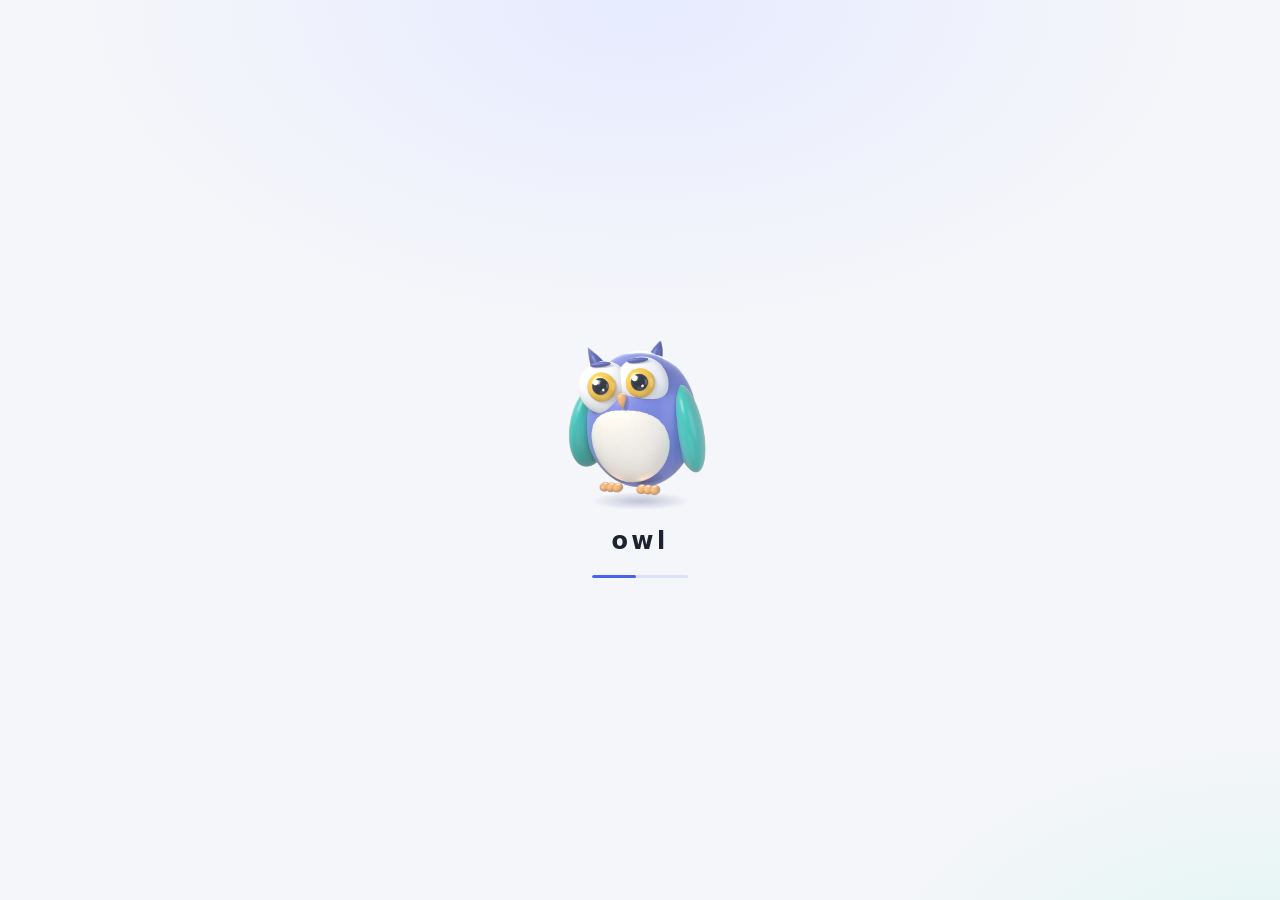
<file: index.html>
<!doctype html>
<html lang="ja">
<head>
<meta charset="utf-8">
<meta name="viewport" content="width=device-width, initial-scale=1">
<meta name="robots" content="noindex,nofollow">
<meta http-equiv="Content-Security-Policy" content="default-src 'self'; script-src 'self'; style-src 'unsafe-inline'; img-src 'self'">
<title>owl</title>
<link rel="icon" href="img/favicon-64.png" type="image/png">
<link rel="apple-touch-icon" href="img/apple-touch-icon.png">
<link rel="manifest" href="manifest.webmanifest">
<script src="go.js"></script>
</head>
<body style="margin:0;font-family:system-ui,sans-serif;background:#f5f6fa;color:#1d2230;display:grid;place-items:center;min-height:100vh">
<p><img src="img/icon-192.png" alt="" width="96" height="96" style="display:block;margin:0 auto 12px">
<a href="pc.html">PC 版</a> ・ <a href="m.html">スマホ版</a></p>
</body>
</html>
</file>
<file: core.css>
/* owl — 共通スタイル（PC / スマホ共通のトークンと部品） */
:root {
  --bg: #f5f6fa;
  --bg-2: #eceef5;
  --surface: #ffffff;
  --surface-2: #fafbfd;
  --line: #e4e7ef;
  --line-2: #d5d9e4;
  --ink: #1d2230;
  --ink-2: #4a5164;
  --muted: #8a91a3;
  --accent: #4b63e6;
  --accent-ink: #ffffff;
  --accent-soft: #eaeefe;
  --accent-line: #c9d2fb;
  --ok: #12a37f;
  --ok-soft: #e3f6ef;
  --warn: #d98a07;
  --warn-soft: #fdf3dd;
  --danger: #dc4a4a;
  --danger-soft: #fdeaea;
  --mention: #fff6d6;
  --radius: 14px;
  --radius-s: 9px;
  --shadow-1: 0 1px 2px rgba(25, 32, 56, .05), 0 1px 1px rgba(25, 32, 56, .03);
  --shadow-2: 0 8px 28px rgba(25, 32, 56, .10), 0 2px 6px rgba(25, 32, 56, .05);
  --shadow-3: 0 24px 64px rgba(25, 32, 56, .18), 0 4px 14px rgba(25, 32, 56, .08);
  --font: "Hiragino Sans", "Hiragino Kaku Gothic ProN", "BIZ UDPGothic", "Yu Gothic UI", "Meiryo", system-ui, sans-serif;
  --mono: "Cascadia Code", "Consolas", "SFMono-Regular", monospace;
  --ease: cubic-bezier(.2, .8, .2, 1);
  color-scheme: light;
}

* { box-sizing: border-box; }
html, body { margin: 0; height: 100%; }
body {
  font-family: var(--font); color: var(--ink); background: var(--bg);
  font-size: 15px; line-height: 1.6; -webkit-font-smoothing: antialiased;
  font-feature-settings: "palt" 1; letter-spacing: .01em;
}
button, input, textarea, select { font: inherit; color: inherit; }
button { cursor: pointer; border: 0; background: none; padding: 0; }
a { color: var(--accent); text-decoration: none; }
a:hover { text-decoration: underline; }
[hidden] { display: none !important; }
input[type=checkbox], input[type=radio] { width: 18px; height: 18px; accent-color: var(--accent); flex: none; }
:focus-visible { outline: 2px solid var(--accent); outline-offset: 2px; border-radius: 6px; }
::selection { background: var(--accent-soft); }
.sr { position: absolute; width: 1px; height: 1px; overflow: hidden; clip: rect(0 0 0 0); }

/* ---------- 基本部品 ---------- */
.btn {
  display: inline-flex; align-items: center; justify-content: center; gap: 6px;
  height: 36px; padding: 0 14px; border-radius: 10px; font-weight: 600; font-size: 14px;
  background: var(--surface); border: 1px solid var(--line-2); color: var(--ink);
  transition: background .15s, border-color .15s, transform .1s;
  white-space: nowrap;
}
.btn:hover { background: var(--surface-2); border-color: var(--muted); }
.btn:active { transform: translateY(1px); }
.btn.primary { background: var(--accent); border-color: var(--accent); color: var(--accent-ink); }
.btn.primary:hover { filter: brightness(1.06); }
.btn.ghost { border-color: transparent; background: transparent; }
.btn.ghost:hover { background: var(--bg-2); }
.btn.danger { color: var(--danger); }
.btn.sm { height: 30px; padding: 0 10px; font-size: 13px; border-radius: 8px; }
.btn.icon { width: 36px; padding: 0; }
.btn.claude { background: #fbf3ee; border-color: #f1d8c8; color: #b4532a; }
.btn.claude:hover { background: #f8e8dd; }
.btn svg, .ico { width: 18px; height: 18px; flex: none; }

.field { display: grid; gap: 6px; margin-bottom: 14px; }
.field > span { font-size: 12.5px; color: var(--ink-2); font-weight: 600; }
.input, textarea.input, select.input {
  width: 100%; min-height: 40px; padding: 8px 12px; border-radius: 10px;
  border: 1px solid var(--line-2); background: var(--surface); outline: none;
  transition: border-color .15s, box-shadow .15s;
}
textarea.input { resize: vertical; min-height: 90px; line-height: 1.6; }
.input:focus { border-color: var(--accent); box-shadow: 0 0 0 3px var(--accent-soft); }
.row { display: flex; gap: 10px; align-items: center; }
.row.wrap { flex-wrap: wrap; }
.grow { flex: 1; min-width: 0; }
.muted { color: var(--muted); }
.small { font-size: 12.5px; }
.ellipsis { white-space: nowrap; overflow: hidden; text-overflow: ellipsis; }

.chip {
  display: inline-flex; align-items: center; gap: 4px; height: 26px; padding: 0 10px;
  border-radius: 99px; font-size: 12.5px; font-weight: 600; background: var(--bg-2); color: var(--ink-2);
  border: 1px solid transparent; white-space: nowrap;
}
button.chip:hover { border-color: var(--line-2); }
.chip.on { background: var(--accent-soft); color: var(--accent); border-color: var(--accent-line); }
.badge {
  min-width: 20px; height: 20px; padding: 0 6px; border-radius: 99px; font-size: 11.5px; font-weight: 700;
  display: inline-grid; place-items: center; background: var(--accent); color: #fff; line-height: 1;
}
.badge.soft { background: var(--bg-2); color: var(--ink-2); }
.badge.alert { background: var(--danger); }
.dot { width: 8px; height: 8px; border-radius: 50%; background: var(--accent); display: inline-block; flex: none; }

.avatar {
  --s: 36px; width: var(--s); height: var(--s); border-radius: 32%; flex: none; position: relative;
  display: grid; place-items: center; color: #fff; font-weight: 700; font-size: calc(var(--s) * .42);
  background: linear-gradient(145deg, color-mix(in srgb, var(--c) 78%, #fff), var(--c));
  box-shadow: inset 0 -2px 0 rgba(0,0,0,.08), inset 0 1px 0 rgba(255,255,255,.35);
  user-select: none;
}
.avatar.has-img { background: var(--bg-2); }
.avatar img { width: 100%; height: 100%; object-fit: cover; border-radius: inherit; display: block; }
.avatar-edit { display: flex; gap: 16px; align-items: center; padding: 4px 0 16px; border-bottom: 1px solid var(--line); margin-bottom: 16px; }
.avatar-preview .avatar { border-radius: 30%; box-shadow: var(--shadow-1); }
.avatar.online::after {
  content: ""; position: absolute; right: -2px; bottom: -2px; width: 30%; height: 30%; min-width: 9px; min-height: 9px;
  border-radius: 50%; background: var(--ok); border: 2px solid var(--surface);
}
.avatars { display: inline-flex; }
.avatars .avatar { margin-left: -6px; border: 2px solid var(--surface); }
.avatars .avatar:first-child { margin-left: 0; }

.card {
  background: var(--surface); border: 1px solid var(--line); border-radius: var(--radius);
  box-shadow: var(--shadow-1);
}
.section-title {
  font-size: 12px; font-weight: 700; color: var(--muted); letter-spacing: .08em; margin: 0 0 10px;
  display: flex; align-items: center; gap: 8px;
}
.empty {
  padding: 40px 20px; text-align: center; color: var(--muted); font-size: 14px;
}
.empty b { display: block; color: var(--ink-2); font-size: 15px; margin-bottom: 4px; }

/* ---------- メッセージ ---------- */
.msgs { display: flex; flex-direction: column; padding: 12px 0 8px; }
.day-sep {
  display: flex; align-items: center; gap: 12px; margin: 18px 20px 6px; font-size: 12px; font-weight: 700; color: var(--muted);
}
.day-sep::before, .day-sep::after { content: ""; flex: 1; height: 1px; background: var(--line); }
.new-sep { display: flex; align-items: center; gap: 10px; margin: 8px 20px; color: var(--danger); font-size: 12px; font-weight: 700; }
.new-sep::after { content: ""; flex: 1; height: 1px; background: var(--danger); opacity: .4; }
.msg {
  display: grid; grid-template-columns: 40px 1fr; gap: 0 12px; padding: 6px 20px; position: relative;
  transition: background .2s;
}
.msg:hover { background: var(--surface-2); }
.msg.cont { padding-top: 1px; }
.msg.cont .msg-head, .msg.cont > .avatar { display: none; }
.msg.cont .msg-gutter { display: block; }
.msg.mention { background: var(--mention); }
.msg.flash { animation: flash 1.6s var(--ease); }
@keyframes flash { 0%, 30% { background: var(--accent-soft); } }
.msg-gutter { display: none; font-size: 10.5px; color: transparent; text-align: right; padding-top: 3px; }
.msg:hover .msg-gutter { color: var(--muted); }
.msg-head { display: flex; align-items: baseline; gap: 8px; }
.msg-name { font-weight: 700; font-size: 14.5px; cursor: pointer; }
.msg-name:hover { text-decoration: underline; }
.msg-time { font-size: 11.5px; color: var(--muted); }
.msg-body { word-break: break-word; overflow-wrap: anywhere; color: var(--ink); }
.msg-body.deleted { color: var(--muted); font-style: italic; font-size: 13.5px; }
.msg-body code { font-family: var(--mono); font-size: .88em; background: var(--bg-2); padding: 1px 5px; border-radius: 5px; }
.msg-body pre { font-family: var(--mono); font-size: 13px; background: #f3f4f8; border: 1px solid var(--line); padding: 10px 12px; border-radius: 10px; overflow-x: auto; margin: 6px 0; white-space: pre; }
.msg-body .mention-tag { background: var(--accent-soft); color: var(--accent); padding: 0 4px; border-radius: 5px; font-weight: 600; }
.msg-body .mention-tag.me { background: #ffe9a8; color: #8a5a00; }
.msg-body .mention-tag.all { background: #fde7e3; color: #b0432e; }
.msg-reply {
  font-size: 12.5px; color: var(--ink-2); border-left: 3px solid var(--line-2); padding: 1px 0 1px 8px; margin: 2px 0 4px;
  cursor: pointer; display: -webkit-box; -webkit-line-clamp: 1; -webkit-box-orient: vertical; overflow: hidden;
}
.msg-foot { display: flex; align-items: center; gap: 6px; flex-wrap: wrap; margin-top: 4px; min-height: 0; }
.msg-foot:empty { display: none; }
.react {
  display: inline-flex; align-items: center; gap: 4px; height: 26px; padding: 0 8px; border-radius: 99px;
  background: var(--surface); border: 1px solid var(--line); font-size: 13px; transition: all .15s;
}
.react:hover { border-color: var(--line-2); }
.react.mine { background: var(--accent-soft); border-color: var(--accent-line); color: var(--accent); font-weight: 600; }
.react-add { opacity: 0; }
.msg:hover .react-add, .react-add:focus { opacity: 1; }
.read-mark { font-size: 11.5px; color: var(--muted); margin-left: auto; padding: 0 4px; border-radius: 6px; }
button.read-mark:hover { background: var(--bg-2); color: var(--ink-2); }
.read-mark.all { color: var(--ok); }
.msg-tools {
  position: absolute; right: 16px; top: -14px; display: none; gap: 2px; padding: 3px;
  background: var(--surface); border: 1px solid var(--line); border-radius: 10px; box-shadow: var(--shadow-2); z-index: 3;
}
.msg:hover .msg-tools { display: flex; }
.msg-tools button { width: 30px; height: 28px; border-radius: 7px; display: grid; place-items: center; font-size: 15px; color: var(--ink-2); }
.msg-tools button:hover { background: var(--bg-2); color: var(--ink); }
.msg-tools svg { width: 16px; height: 16px; }

.att-grid { display: flex; flex-wrap: wrap; gap: 8px; margin-top: 6px; }
.att-img {
  max-width: min(320px, 100%); max-height: 240px; border-radius: 10px; border: 1px solid var(--line); cursor: zoom-in;
  display: block; background: var(--bg-2); object-fit: cover;
}
.file-card {
  display: flex; align-items: center; gap: 10px; padding: 8px 12px 8px 8px; width: min(320px, 100%);
  background: var(--surface); border: 1px solid var(--line); border-radius: 12px; text-align: left; transition: border-color .15s, box-shadow .15s;
}
.file-card:hover { border-color: var(--accent-line); box-shadow: var(--shadow-1); }
.file-ico {
  width: 38px; height: 38px; border-radius: 9px; display: grid; place-items: center; flex: none;
  font-size: 10.5px; font-weight: 800; letter-spacing: .02em; color: #fff;
}
.fk-image { background: #14b8a6; } .fk-pdf { background: #e5484d; } .fk-video { background: #8b5cf6; } .fk-audio { background: #ec4899; }
.fk-doc { background: #3b6fe0; } .fk-sheet { background: #12a37f; } .fk-slide { background: #e8772e; } .fk-text { background: #64748b; }
.fk-archive { background: #a17a3a; } .fk-other { background: #94a3b8; }
.file-meta { min-width: 0; flex: 1; }
.file-name { font-weight: 600; font-size: 13.5px; white-space: nowrap; overflow: hidden; text-overflow: ellipsis; }
.file-sub { font-size: 11.5px; color: var(--muted); }

.mini-card {
  margin-top: 6px; padding: 10px 12px; border: 1px solid var(--line); border-left: 4px solid var(--accent); border-radius: 10px;
  background: var(--surface); max-width: 520px; cursor: pointer;
}
.mini-card:hover { box-shadow: var(--shadow-1); }
.mini-card .k { font-size: 11.5px; color: var(--muted); font-weight: 700; }
.mini-card .t { font-weight: 700; }
.mini-card .s { font-size: 13px; color: var(--ink-2); display: -webkit-box; -webkit-line-clamp: 2; -webkit-box-orient: vertical; overflow: hidden; }

/* ---------- 入力欄 ---------- */
.composer { padding: 0 20px 16px; }
.composer-box {
  border: 1px solid var(--line-2); border-radius: 14px; background: var(--surface); box-shadow: var(--shadow-1);
  transition: border-color .15s, box-shadow .15s;
}
.composer-box:focus-within { border-color: var(--accent); box-shadow: 0 0 0 3px var(--accent-soft); }
.composer-box.drag { border-color: var(--accent); border-style: dashed; background: var(--accent-soft); }
.composer textarea {
  width: 100%; border: 0; outline: 0; resize: none; padding: 12px 14px 4px; background: transparent;
  max-height: 40vh; min-height: 46px; line-height: 1.55; display: block;
}
.composer-bar { display: flex; align-items: center; gap: 4px; padding: 4px 6px 6px; }
.composer-bar .hint { font-size: 11.5px; color: var(--muted); margin-left: auto; margin-right: 6px; }
.send-btn { width: 36px; height: 34px; border-radius: 10px; background: var(--accent); color: #fff; display: grid; place-items: center; }
.send-btn:disabled { background: var(--line-2); cursor: default; }
.pending { display: flex; gap: 8px; flex-wrap: wrap; padding: 10px 12px 0; }
.pending:empty { display: none; }
.pend {
  display: flex; align-items: center; gap: 8px; padding: 6px 8px; border-radius: 10px; background: var(--bg); border: 1px solid var(--line);
  font-size: 12.5px; max-width: 240px; position: relative; overflow: hidden;
}
.pend img { width: 34px; height: 34px; object-fit: cover; border-radius: 6px; }
.pend .bar { position: absolute; left: 0; bottom: 0; height: 3px; background: var(--accent); transition: width .2s; }
.pend button { color: var(--muted); font-size: 16px; line-height: 1; padding: 0 2px; }
.reply-bar { display: flex; align-items: center; gap: 8px; padding: 8px 14px 0; font-size: 12.5px; color: var(--ink-2); }
.typing { height: 18px; font-size: 12px; color: var(--muted); padding: 0 22px; }

/* ---------- モーダル / シート ---------- */
.overlay {
  position: fixed; inset: 0; background: rgba(28, 33, 50, .32); z-index: 100; display: grid; place-items: center;
  animation: fade .18s var(--ease); backdrop-filter: blur(3px);
}
@keyframes fade { from { opacity: 0; } }
.modal {
  background: var(--surface); border-radius: 18px; box-shadow: var(--shadow-3); width: min(560px, calc(100vw - 32px));
  max-height: calc(100vh - 48px); max-height: calc(100dvh - 48px); display: flex; flex-direction: column; overflow: hidden;
  animation: pop .22s var(--ease);
}
.modal.wide { width: min(1100px, calc(100vw - 32px)); height: calc(100vh - 48px); height: calc(100dvh - 48px); }
@keyframes pop { from { transform: translateY(8px) scale(.985); opacity: 0; } }
.modal-head { display: flex; align-items: center; gap: 10px; padding: 16px 18px 12px; border-bottom: 1px solid var(--line); }
.modal-head h3 { margin: 0; font-size: 16.5px; flex: 1; min-width: 0; overflow: hidden; text-overflow: ellipsis; white-space: nowrap; }
.modal-body { padding: 18px; overflow: auto; flex: 1; }
.modal-foot { padding: 12px 18px 16px; display: flex; gap: 8px; justify-content: flex-end; border-top: 1px solid var(--line); }

.popover {
  position: fixed; z-index: 120; background: var(--surface); border: 1px solid var(--line); border-radius: 12px;
  box-shadow: var(--shadow-2); padding: 8px; animation: pop .15s var(--ease); max-width: 320px;
}
.emoji-grid { display: grid; grid-template-columns: repeat(8, 34px); gap: 2px; }
.emoji-grid button { height: 34px; border-radius: 8px; font-size: 19px; }
.emoji-grid button:hover { background: var(--bg-2); }
.menu { display: grid; min-width: 200px; }
.menu button { display: flex; align-items: center; gap: 10px; text-align: left; padding: 8px 10px; border-radius: 8px; font-size: 14px; }
.menu button:hover { background: var(--bg-2); }
.menu button.danger { color: var(--danger); }
.menu hr { border: 0; border-top: 1px solid var(--line); margin: 4px 0; width: 100%; }

.toast-wrap { position: fixed; left: 50%; bottom: 24px; transform: translateX(-50%); z-index: 200; display: grid; gap: 8px; pointer-events: none; }
.toast {
  background: #1f2433; color: #fff; padding: 10px 16px; border-radius: 12px; font-size: 14px; box-shadow: var(--shadow-2);
  animation: pop .2s var(--ease); pointer-events: auto; max-width: 90vw;
}
.toast.err { background: var(--danger); }

/* ---------- ビューア ---------- */
.viewer { display: flex; flex-direction: column; height: 100%; }
.viewer-stage { flex: 1; overflow: auto; background: var(--bg); display: flex; align-items: flex-start; justify-content: center; }
.viewer-stage.center { align-items: center; }
.viewer-stage img { max-width: 100%; max-height: 100%; object-fit: contain; }
.viewer-stage iframe { width: 100%; height: 100%; border: 0; background: #fff; }
.viewer-stage video { max-width: 100%; max-height: 100%; }
.doc-page {
  background: #fff; width: min(820px, 100%); margin: 24px auto; padding: 48px 56px; box-shadow: var(--shadow-2); border-radius: 6px;
  line-height: 1.9; font-size: 15px;
}
.doc-page h1 { font-size: 22px; margin: 0 0 16px; } .doc-page h2 { font-size: 17px; margin: 22px 0 8px; } .doc-page p { margin: 0 0 10px; }
.sheet-tabs { display: flex; gap: 6px; padding: 10px 14px; border-bottom: 1px solid var(--line); background: var(--surface); position: sticky; top: 0; z-index: 2; }
.sheet { border-collapse: collapse; font-size: 13px; background: #fff; margin: 0; }
.sheet td, .sheet th { border: 1px solid var(--line); padding: 5px 10px; white-space: nowrap; max-width: 320px; overflow: hidden; text-overflow: ellipsis; }
.sheet th { background: var(--bg-2); font-weight: 600; color: var(--ink-2); position: sticky; left: 0; }
.sheet tr:first-child td { background: #f7f8fc; font-weight: 700; }
.slide-list { display: grid; gap: 18px; padding: 24px; width: min(900px, 100%); }
.slide {
  aspect-ratio: 16 / 9; background: #fff; border-radius: 10px; box-shadow: var(--shadow-2); padding: 6% 7%; position: relative; overflow: hidden;
}
.slide h4 { margin: 0 0 4%; font-size: clamp(16px, 2.6vw, 26px); }
.slide li { font-size: clamp(12px, 1.6vw, 16px); color: var(--ink-2); }
.slide .no { position: absolute; right: 14px; bottom: 10px; font-size: 12px; color: var(--muted); }
.code-view { margin: 0; padding: 20px 24px; font-family: var(--mono); font-size: 13px; line-height: 1.7; white-space: pre-wrap; word-break: break-word; width: 100%; background: #fff; min-height: 100%; }

/* ---------- 一覧系 ---------- */
.list { display: grid; grid-template-columns: minmax(0, 1fr); }
.li {
  display: flex; align-items: center; gap: 12px; padding: 12px 16px; border-bottom: 1px solid var(--line); text-align: left; width: 100%;
  background: var(--surface); transition: background .12s;
}
.li:hover { background: var(--surface-2); }
.li.sel { background: var(--accent-soft); }
.li.unread .li-title { font-weight: 800; }
.li-title { font-weight: 600; }
.li-sub { font-size: 13px; color: var(--muted); white-space: nowrap; overflow: hidden; text-overflow: ellipsis; }

.status-pill { font-size: 11.5px; font-weight: 700; padding: 2px 8px; border-radius: 99px; white-space: nowrap; }
.st-open { background: var(--danger-soft); color: var(--danger); }
.st-doing { background: var(--warn-soft); color: var(--warn); }
.st-done { background: var(--ok-soft); color: var(--ok); }
.st-todo { background: var(--bg-2); color: var(--ink-2); }
.st-waiting { background: var(--accent-soft); color: var(--accent); }

.seen-by { display: flex; align-items: center; gap: 6px; font-size: 12px; color: var(--muted); }
.seen-by .avatar { --s: 20px; font-size: 9px; }

/* カレンダー */
.cal { display: grid; grid-template-columns: repeat(7, minmax(0, 1fr)); border-left: 1px solid var(--line); border-top: 1px solid var(--line); background: var(--surface); border-radius: 12px; overflow: hidden; }
.cal-h { padding: 8px; font-size: 12px; font-weight: 700; color: var(--muted); text-align: center; border-right: 1px solid var(--line); border-bottom: 1px solid var(--line); background: var(--surface-2); }
.cal-d { min-height: 104px; padding: 6px; border-right: 1px solid var(--line); border-bottom: 1px solid var(--line); text-align: left; display: flex; flex-direction: column; gap: 3px; transition: background .12s; }
.cal-d:hover { background: var(--surface-2); }
.cal-d.other { background: #fafbfc; } .cal-d.other .n { color: var(--line-2); }
.cal-d .n { font-size: 12.5px; font-weight: 700; color: var(--ink-2); width: 24px; height: 24px; display: grid; place-items: center; border-radius: 50%; }
.cal-d.today .n { background: var(--accent); color: #fff; }
.cal-d.sun .n { color: var(--danger); } .cal-d.sat .n { color: var(--accent); }
.ev { font-size: 11.5px; padding: 2px 6px; border-radius: 6px; background: var(--accent-soft); color: var(--accent); font-weight: 600; white-space: nowrap; overflow: hidden; text-overflow: ellipsis; text-align: left; width: 100%; }
.agenda-day { padding: 14px 0 6px; font-weight: 800; font-size: 13px; color: var(--ink-2); display: flex; gap: 8px; align-items: baseline; }
.agenda-day.today { color: var(--accent); }
.ev-row { display: flex; gap: 12px; padding: 12px 14px; border-radius: 12px; background: var(--surface); border: 1px solid var(--line); margin-bottom: 8px; text-align: left; width: 100%; }
.ev-row .tm { font-weight: 700; font-size: 13px; width: 52px; flex: none; color: var(--ink-2); font-variant-numeric: tabular-nums; }
.ev-row .bar { width: 4px; border-radius: 4px; background: var(--accent); flex: none; }

/* シフト */
.shift-grid { width: 100%; border-collapse: separate; border-spacing: 0; background: var(--surface); border: 1px solid var(--line); border-radius: 12px; overflow: hidden; }
.shift-grid th, .shift-grid td { border-bottom: 1px solid var(--line); border-right: 1px solid var(--line); padding: 6px; text-align: center; }
.shift-grid th { font-size: 12px; color: var(--muted); font-weight: 700; background: var(--surface-2); }
.shift-grid th.today { color: var(--accent); background: var(--accent-soft); }
.shift-grid td.who { text-align: left; white-space: nowrap; padding: 6px 12px; }
.shift-grid tr:last-child td { border-bottom: 0; }
.shift-cell { width: 100%; min-height: 40px; border-radius: 8px; display: grid; place-items: center; font-size: 12.5px; font-weight: 700; line-height: 1.2; transition: transform .1s; }
.shift-cell:hover { transform: scale(1.04); }
.shift-cell small { font-weight: 500; font-size: 10.5px; opacity: .85; }
.shift-cell.blank { border: 1px dashed var(--line-2); color: var(--muted); }

.shift-cell.work { background: var(--accent-soft); color: var(--accent); font-variant-numeric: tabular-nums; }
.shift-cell.off { background: var(--bg-2); color: var(--muted); }
.shift-cell { position: relative; }
.shift-note { position: absolute; top: 4px; right: 5px; width: 6px; height: 6px; border-radius: 50%; background: var(--warn); }
.week-h { font-weight: 800; font-variant-numeric: tabular-nums; color: var(--ink-2); white-space: nowrap; }
.my-week { display: grid; grid-template-columns: repeat(7, minmax(0, 1fr)); gap: 6px; }
.mw-day { display: grid; gap: 2px; padding: 8px 2px; border-radius: 12px; background: var(--surface); border: 1px solid var(--line); text-align: center; }
.mw-day small { font-size: 10.5px; color: var(--muted); }
.mw-day b { font-size: 11.5px; line-height: 1.25; font-variant-numeric: tabular-nums; }
.mw-day.today { border-color: var(--accent-line); }
.shift-when { grid-template-columns: minmax(0, 1fr) minmax(0, 1fr) !important; }

/* プロフィール */
.profile-hero { display: flex; gap: 16px; align-items: center; }
.profile-hero .avatar { --s: 72px; border-radius: 28%; }
.kv { display: grid; grid-template-columns: 90px 1fr; gap: 8px 12px; font-size: 14px; margin-top: 16px; }
.kv dt { color: var(--muted); font-size: 12.5px; padding-top: 2px; }
.kv dd { margin: 0; word-break: break-all; }

/* ログイン（フクロウ） */
.login {
  min-height: 100%; display: grid; place-items: center; padding: 28px 16px calc(28px + env(safe-area-inset-bottom));
  background: radial-gradient(900px 520px at 50% -8%, #e6ebff 0%, rgba(230, 235, 255, 0) 62%), radial-gradient(700px 420px at 100% 110%, #dff5f1 0%, rgba(223, 245, 241, 0) 60%), var(--bg);
}
.login-stage { width: min(420px, 100%); display: flex; flex-direction: column; align-items: center; }
.owl-stage { position: relative; width: 210px; height: 210px; margin-bottom: -44px; z-index: 2; cursor: pointer; -webkit-tap-highlight-color: transparent; }
.owl { width: 100%; height: 100%; }
.owl-shadow { position: absolute; left: 26%; right: 26%; bottom: 2px; height: 18px; border-radius: 50%;
  background: radial-gradient(closest-side, rgba(38, 48, 110, .24), rgba(38, 48, 110, 0)); animation: owlShadow 4.8s ease-in-out infinite; }
@keyframes owlShadow { 50% { transform: scaleX(.84); opacity: .65; } }

/* ===== フクロウ（owl.js）: 首振りスプライト＋浮遊・首かしげ・跳ね ===== */
.owl-sprite { background-repeat: no-repeat; background-size: 2400% 100%; position: relative; }
.owl-sprite > .osp { position: absolute; inset: 0; pointer-events: none; opacity: 0; }
.owl-sprite.still { background-size: contain; background-position: center; }
.owl-float { animation: owlFloat 4.8s ease-in-out infinite; transform-origin: 50% 85%; }
@keyframes owlFloat { 0%, 100% { transform: translateY(0) rotate(0); } 30% { transform: translateY(-3.5%) rotate(-2.5deg); } 62% { transform: translateY(-4.5%) rotate(2deg); } }
.owl-float.hop { animation: owlHop .55s cubic-bezier(.3, 1.5, .5, 1); }
@keyframes owlHop { 0% { transform: scale(1, 1); } 25% { transform: translateY(2%) scale(1.08, .9); } 55% { transform: translateY(-14%) scale(.95, 1.06); } 100% { transform: translateY(0) scale(1, 1); } }

/* 起動画面: 少し長めに見せ（OWL_SPLASH_MIN）、ふわっと消す。
   動きは transform / opacity だけ（描き直しが要らず、起動で JS が忙しくても止まらない）。消えるときも opacity だけ */
#owlSplash { position: fixed; inset: 0; z-index: 9999; display: flex; flex-direction: column; align-items: center; justify-content: center; gap: 6px;
  background: radial-gradient(900px 520px at 50% 0%, #e6ebff 0%, rgba(230, 235, 255, 0) 62%), radial-gradient(700px 420px at 100% 110%, #dff5f1 0%, rgba(223, 245, 241, 0) 60%), var(--bg);
  transition: opacity .5s ease; will-change: opacity; }
#owlSplash.out { opacity: 0; pointer-events: none; }
#owlSplash .os-stage { position: relative; width: 190px; height: 190px; animation: osIn .7s cubic-bezier(.2, .8, .2, 1) both; will-change: transform, opacity; }
#owlSplash .os-float { position: absolute; inset: 0; animation: osFloat 3.6s ease-in-out infinite; will-change: transform; }
#owlSplash .os-owl { display: block; width: 100%; height: 100%; object-fit: contain; transform-origin: 50% 80%; animation: osLook 7.2s ease-in-out infinite; will-change: transform; }
#owlSplash .os-shadow { position: absolute; left: 24%; right: 24%; bottom: 2px; height: 18px; border-radius: 50%;
  background: radial-gradient(closest-side, rgba(38, 48, 110, .26), rgba(38, 48, 110, 0)); animation: osShadow 3.6s ease-in-out infinite; will-change: transform, opacity; }
#owlSplash .os-name { font-size: 24px; font-weight: 700; letter-spacing: .14em; color: var(--ink); margin-top: 4px; animation: osIn .7s .12s cubic-bezier(.2, .8, .2, 1) both; }
#owlSplash .os-bar { width: 96px; height: 3px; border-radius: 3px; overflow: hidden; background: rgba(75, 99, 230, .14); margin-top: 8px; animation: osIn .7s .2s cubic-bezier(.2, .8, .2, 1) both; }
#owlSplash .os-bar i { display: block; width: 46%; height: 100%; border-radius: 3px; background: var(--accent); animation: osBar 1.5s cubic-bezier(.45, 0, .55, 1) infinite; will-change: transform; }
@keyframes osIn { from { opacity: 0; transform: translate3d(0, 10px, 0) scale(.96); } }
@keyframes osFloat { 0%, 100% { transform: translate3d(0, 0, 0); } 50% { transform: translate3d(0, -7%, 0); } }
@keyframes osShadow { 0%, 100% { transform: scale(1, 1); opacity: 1; } 50% { transform: scale(.78, .9); opacity: .55; } }
@keyframes osLook { 0%, 100% { transform: perspective(700px) rotateY(0deg) rotateZ(0deg); } 22% { transform: perspective(700px) rotateY(-15deg) rotateZ(-2.5deg); } 50% { transform: perspective(700px) rotateY(0deg) rotateZ(0deg); } 78% { transform: perspective(700px) rotateY(15deg) rotateZ(2.5deg); } }
@keyframes osBar { from { transform: translate3d(-100%, 0, 0); } to { transform: translate3d(220%, 0, 0); } }
.os-dots { display: flex; gap: 6px; height: 14px; align-items: center; }
.owlchat .typing .oc-b i { width: 6px; height: 6px; border-radius: 50%; background: var(--accent); opacity: .25; animation: owlDot 1.2s ease-in-out infinite; }
.owlchat .typing .oc-b i:nth-child(2) { animation-delay: .18s; }
.owlchat .typing .oc-b i:nth-child(3) { animation-delay: .36s; }
@keyframes owlDot { 40% { opacity: 1; transform: translateY(-3px); } }

/* 本体のフクロウ（PC は左の帯の一番上、スマホは見出しの左）。押すと owl とのチャット */
.owl-buddy { width: var(--s); height: var(--s); flex: none; display: grid; place-items: center; border-radius: 14px; position: relative; -webkit-tap-highlight-color: transparent; }
.owl-buddy:hover { background: var(--accent-soft); }
.owl-buddy .ob-owl { width: 122%; height: 122%; pointer-events: none; }

/* owl とのチャット（PC: 右の引き出し / スマホ: 重ねる画面） */
.owl-drawer { position: fixed; top: 0; right: 0; bottom: 0; width: min(400px, 100vw); z-index: 900; background: var(--surface); box-shadow: var(--shadow-3);
  display: flex; flex-direction: column; transform: translateX(100%); transition: transform .22s ease; border-left: 1px solid var(--line); }
.owl-drawer.in { transform: none; }
.od-head { display: flex; align-items: center; justify-content: space-between; padding: 12px 12px 10px 18px; border-bottom: 1px solid var(--line); }
.od-head b { font-size: 15px; letter-spacing: .08em; }
.od-body { flex: 1; min-height: 0; }
.owlchat { display: flex; flex-direction: column; height: 100%; min-height: 0; overflow: hidden !important; }
.oc-scroll { flex: 1; min-height: 0; overflow-y: auto; padding: 18px 16px 8px; }
.oc-hero { display: flex; flex-direction: column; align-items: center; gap: 2px; margin: 4px 0 18px; }
.oc-hero .oc-owl { width: 104px; height: 104px; }
.oc-hero b { font-size: 16px; letter-spacing: .1em; }
.oc-hero span { font-size: 12px; color: var(--muted); }
.oc-list { display: flex; flex-direction: column; gap: 10px; }
.oc-msg { display: flex; align-items: flex-end; gap: 8px; max-width: 88%; }
.oc-msg.me { align-self: flex-end; }
.oc-av { width: 30px; height: 30px; flex: none; border-radius: 50%; background: var(--accent-soft) url(img/owl_hero.webp) center / 120% no-repeat; }
.oc-b { padding: 9px 13px; border-radius: 16px; font-size: 14px; line-height: 1.6; background: var(--bg-2); color: var(--ink); border-bottom-left-radius: 6px; overflow-wrap: anywhere; }
.oc-msg.me .oc-b { background: var(--accent); color: var(--accent-ink); border-bottom-left-radius: 16px; border-bottom-right-radius: 6px; }
.owlchat .typing .oc-b { display: flex; gap: 5px; padding: 13px 14px; }
.oc-note { display: flex; align-items: center; gap: 5px; margin-top: 8px; padding-top: 7px; border-top: 1px solid var(--line); font-size: 11.5px; color: var(--muted); }
.oc-note .ico { width: 13px; height: 13px; flex: none; }
.owlchat .typing .oc-b { align-items: center; }
.oc-wait { margin-left: 6px; font-size: 12px; color: var(--muted); opacity: 0; animation: ocWait .4s 3s forwards; }
@keyframes ocWait { to { opacity: 1; } }
.oc-form { display: flex; gap: 8px; align-items: flex-end; padding: 10px 12px calc(10px + env(safe-area-inset-bottom)); border-top: 1px solid var(--line); background: var(--surface); }
.oc-form textarea { flex: 1; resize: none; min-height: 42px; max-height: 140px; padding: 10px 12px; font-size: 16px; line-height: 1.4; }
.oc-form .btn { height: 42px; width: 46px; padding: 0; display: grid; place-items: center; }
@media (prefers-reduced-motion: reduce) { .owl-float, .owl-float.hop, .owl-shadow, #owlSplash .os-stage, #owlSplash .os-float, #owlSplash .os-owl, #owlSplash .os-shadow, #owlSplash .os-name, #owlSplash .os-bar, #owlSplash .os-bar i { animation: none; } #owlSplash .os-bar i { width: 100%; opacity: .5; } }
.login-card { width: 100%; padding: 56px 26px 22px; box-shadow: var(--shadow-2); border-radius: 22px; }
.login-card h1 { margin: 0; font-size: 26px; letter-spacing: .08em; text-align: center; }
.login-lead { margin: 4px 0 0; text-align: center; font-size: 13.5px; }
.seg.login-seg { width: 100%; display: grid; grid-template-columns: 1fr 1fr; margin: 18px 0 16px; }
.seg.login-seg button { height: 38px; font-size: 14px; }
.code-input { font-family: var(--mono); letter-spacing: .14em; font-size: 16px; text-transform: uppercase; }
.login-notice { background: var(--warn-soft); color: #8a5a00; padding: 8px 12px; border-radius: 10px; font-size: 13px; margin: 12px 0 0; }
.login-foot { margin: 14px 0 0; text-align: center; line-height: 1.6; }
.brand-owl { width: 42px; height: 42px; margin-bottom: 8px; border-radius: 12px; }

/* チームタスク */
.tt-tabs { display: flex; gap: 6px; overflow-x: auto; padding-bottom: 4px; margin-bottom: 12px; scrollbar-width: thin; }
.tt-tabs .chip { flex: none; height: 32px; }
.tt-tabs .chip .avatar { --s: 20px; font-size: 9px; }
.tt-add { display: flex; gap: 8px; padding: 10px; margin-bottom: 14px; flex-wrap: wrap; }
.tt-add .input[name=title] { flex: 1 1 260px; }
.tt-row { display: grid; grid-template-columns: 26px minmax(0, 1fr) auto; gap: 12px; align-items: center; padding: 12px 16px; border-bottom: 1px solid var(--line); background: var(--surface); cursor: pointer; text-align: left; width: 100%; }
.tt-row:hover { background: var(--surface-2); }
.tt-row:last-child { border-bottom: 0; }
.tt-row.done .tt-title { text-decoration: line-through; color: var(--muted); }
.tt-title { font-weight: 600; }
.tt-meta { display: flex; gap: 10px; align-items: center; flex-wrap: wrap; font-size: 12.5px; color: var(--muted); margin-top: 2px; }
.tt-who { display: inline-flex; align-items: center; gap: 6px; font-size: 12.5px; color: var(--ink-2); font-weight: 600; white-space: nowrap; }
.tt-who .avatar { --s: 22px; font-size: 10px; }
.due { font-weight: 700; font-variant-numeric: tabular-nums; }
.due.over { color: var(--danger); } .due.today { color: var(--warn); } .due.soon { color: var(--accent); }
.prio { font-size: 11px; font-weight: 800; padding: 1px 6px; border-radius: 6px; }
.prio-1 { background: var(--danger-soft); color: var(--danger); }
.prio-3 { background: var(--bg-2); color: var(--muted); }
.task-check.on { border-color: var(--ok); background: var(--ok); }
.log-list { display: grid; gap: 8px; margin-top: 8px; }
.log-item { display: grid; grid-template-columns: 24px 1fr; gap: 8px; font-size: 13.5px; }
.log-item .avatar { --s: 24px; font-size: 10px; }

/* 管理 */
.admin-grid { display: grid; grid-template-columns: repeat(auto-fill, minmax(420px, 1fr)); gap: 16px; align-items: start; }
.admin-card { padding: 18px; }
.admin-card h2 { font-size: 15px; margin: 0 0 4px; }
.admin-card .desc { font-size: 12.5px; color: var(--muted); margin: 0 0 14px; }
.code-pill { font-family: var(--mono); font-weight: 800; letter-spacing: .08em; font-size: 14.5px; white-space: nowrap; }
.tbl { width: 100%; border-collapse: collapse; font-size: 13.5px; }
.tbl td, .tbl th { padding: 8px 6px; border-bottom: 1px solid var(--line); text-align: left; vertical-align: middle; }
.tbl th { font-size: 12px; color: var(--muted); font-weight: 700; }
.tbl tr.off td { color: var(--muted); }
@media (max-width: 640px) { .admin-grid { grid-template-columns: 1fr; } .tbl .hide-sm { display: none; } }

/* 一覧の補足情報は 1 行・小さく */
.mr-meta { display: flex; align-items: center; gap: 10px; margin-top: 3px; font-size: 12px; color: var(--muted); min-height: 20px; }
.mr-who { display: inline-flex; align-items: center; gap: 4px; font-weight: 600; color: var(--ink-2); }
.mr-clip { display: inline-flex; align-items: center; gap: 2px; }
.mr-clip .ico { width: 13px; height: 13px; }
.seen-none { font-size: 11.5px; color: var(--muted); }
.chip-toggle .ico { width: 14px; height: 14px; }
.tt-add-more { display: contents; }
.tt-add-more .input[type=date] { width: 150px; } .tt-add-more select.input { width: 150px; }
.kind-chips { display: flex; flex-wrap: wrap; gap: 6px; margin-bottom: 14px; }

.pat-steps { margin-top: 12px; padding: 12px 14px; background: var(--surface-2); border: 1px solid var(--line); border-radius: 12px; }
.pat-steps ol { margin: 10px 0 0; padding-left: 20px; color: var(--ink-2); line-height: 1.8; }

/* リポジトリ */
.repo { display: grid; grid-template-columns: 340px minmax(0, 1fr); height: 100vh; height: 100dvh; min-height: 0; position: relative; transition: grid-template-columns .22s cubic-bezier(.2, .8, .2, 1); }
.repo.folded:not(.is-mobile) { grid-template-columns: 0 minmax(0, 1fr); }
.repo.folded .repo-side { visibility: hidden; overflow: hidden; border-right: 0; }
.repo-unfold { display: none; position: absolute; left: 12px; top: 12px; z-index: 3; width: 38px; height: 38px; padding: 0; place-items: center; box-shadow: var(--shadow-1); }
.repo.folded .repo-unfold { display: inline-grid; }
.repo.folded .rf-head { padding-left: 62px; }
.repo.folded .repo-view > .empty { padding-top: 64px; }
@media (max-width: 1100px) { .repo { grid-template-columns: 290px minmax(0, 1fr); } }
.repo.is-mobile { display: block; height: auto; }
.repo-side { display: flex; flex-direction: column; min-height: 0; border-right: 1px solid var(--line); background: var(--surface); }
.repo.is-mobile .repo-side { border: 0; background: transparent; }
.repo-head { display: flex; align-items: center; gap: 8px; padding: 16px 14px 8px; }
.repo-name { font-weight: 800; font-size: 16px; display: flex; align-items: center; gap: 6px; }
.repo-search { position: relative; padding: 4px 12px 10px; }
.repo-search .ico-in { position: absolute; left: 24px; top: 14px; color: var(--muted); pointer-events: none; }
.repo-search .input { padding-left: 36px; height: 42px; border-radius: 12px; font-size: 15px; }
.repo-list { flex: 1; overflow-y: auto; padding: 0 6px 20px; }
.rt-row { display: flex; align-items: center; gap: 8px; width: 100%; min-height: 34px; padding: 4px 10px; border-radius: 8px; text-align: left; font-size: 13.5px; color: var(--ink-2); }
.rt-row:hover { background: var(--bg); }
.rt-row.sel { background: var(--accent-soft); color: var(--accent); }
.rt-row .ico { width: 16px; height: 16px; flex: none; color: var(--muted); }
.rt-dir { font-weight: 700; color: var(--ink); }
.rt-caret { display: inline-grid; transition: transform .15s; }
.rt-dir.open .rt-caret { transform: rotate(90deg); }
.rt-name { flex: 1; min-width: 0; overflow: hidden; text-overflow: ellipsis; white-space: nowrap; }
.rt-count { font-size: 11px; color: var(--muted); font-weight: 600; }
.rt-row .file-ico { width: 22px; height: 22px; font-size: 7px; border-radius: 5px; }
.rs-sec { font-size: 11.5px; font-weight: 800; color: var(--muted); letter-spacing: .06em; padding: 12px 10px 4px; }
.rs-row { display: block; width: 100%; text-align: left; padding: 10px; border-radius: 10px; }
.rs-row:hover { background: var(--bg); }
.rs-row.sel { background: var(--accent-soft); }
.rs-row .file-ico { width: 30px; height: 30px; font-size: 8.5px; }
.rs-name { font-weight: 700; font-size: 14px; }
.rs-path { font-size: 11.5px; color: var(--muted); }
.rs-snip { font-size: 12.5px; color: var(--ink-2); margin-top: 6px; line-height: 1.6; display: -webkit-box; -webkit-line-clamp: 2; -webkit-box-orient: vertical; overflow: hidden; }
.rs-tag { height: 22px; font-size: 11px; }
mark { background: #ffe58a; color: inherit; border-radius: 3px; padding: 0 1px; }
.repo-view { min-width: 0; min-height: 0; overflow: hidden; }
.repo-file { display: flex; flex-direction: column; height: 100%; min-height: 0; }
.repo.is-mobile + .repo-file, .m-push .repo-file { height: auto; }
.rf-head { display: flex; align-items: center; gap: 8px; padding: 12px 18px; border-bottom: 1px solid var(--line); background: var(--surface); }
.rf-name { display: flex; align-items: center; gap: 8px; font-size: 15px; }
.rf-name .file-ico { width: 26px; height: 26px; font-size: 8px; }
.rf-body { flex: 1; overflow: auto; }
.md-body { line-height: 1.85; }
.md-body h1 { font-size: 24px; margin: 0 0 16px; } .md-body h2 { font-size: 19px; margin: 28px 0 10px; padding-bottom: 6px; border-bottom: 1px solid var(--line); }
.md-body h3 { font-size: 16px; margin: 22px 0 8px; } .md-body h4, .md-body h5, .md-body h6 { font-size: 14.5px; margin: 18px 0 6px; }
.md-body ul, .md-body ol { padding-left: 22px; margin: 0 0 12px; } .md-body li { margin: 2px 0; }
.md-body blockquote { margin: 0 0 12px; padding: 8px 14px; border-left: 4px solid var(--accent-line); background: var(--surface-2); color: var(--ink-2); border-radius: 0 8px 8px 0; }
.md-body code { font-family: var(--mono); font-size: .88em; background: var(--bg-2); padding: 1px 5px; border-radius: 5px; }
.md-code { font-family: var(--mono); font-size: 13px; background: #f3f4f8; border: 1px solid var(--line); border-radius: 10px; padding: 12px 14px; overflow-x: auto; white-space: pre; }
.md-table { overflow-x: auto; margin: 0 0 14px; }
.md-table table { border-collapse: collapse; font-size: 13.5px; min-width: 60%; }
.md-table th, .md-table td { border: 1px solid var(--line); padding: 6px 10px; text-align: left; vertical-align: top; }
.md-table th { background: var(--surface-2); font-weight: 700; }
.md-body hr { border: 0; border-top: 1px solid var(--line); margin: 20px 0; }
.md-body a[data-repo-link] { text-decoration: underline dotted; }

/* 日付・時刻の入力: 端末ごとの最小幅で枠からはみ出さないようにする */
input.input[type=date], input.input[type=time] { min-width: 0; max-width: 100%; -webkit-appearance: none; appearance: none; display: block; }
.ev-when { display: grid; grid-template-columns: minmax(0, 1.4fr) minmax(0, 1fr) minmax(0, 1fr); gap: 10px; }
.ev-when .field { min-width: 0; }

/* スワイプ */
.swiping { position: relative; z-index: 1; background: var(--surface) !important; will-change: transform; }
.swipe-under { position: absolute; z-index: 0; display: flex; align-items: center; padding: 0 22px; color: #fff; border-radius: inherit; pointer-events: none; }
.swipe-act { display: inline-flex; align-items: center; gap: 8px; font-size: 14px; opacity: .75; transform: scale(.92); transition: transform .15s, opacity .15s; }
.swipe-act.ready { opacity: 1; transform: scale(1.06); }
.swipe-act .ico { width: 20px; height: 20px; }
@keyframes navInR { from { transform: translateX(28px); opacity: .4; } }
@keyframes navInL { from { transform: translateX(-28px); opacity: .4; } }
.nav-in-r { animation: navInR .26s var(--ease); }
.nav-in-l { animation: navInL .26s var(--ease); }
.ptr { height: 0; overflow: hidden; display: grid; place-items: center; color: var(--muted); font-size: 12.5px; transition: height .2s; }
.ptr .ico { width: 18px; height: 18px; transition: transform .2s; }
.ptr.ready .ico { transform: rotate(180deg); color: var(--accent); }

@media (prefers-reduced-motion: reduce) {
  *, *::before, *::after { animation-duration: .01ms !important; transition-duration: .01ms !important; }
}

/* ---------- 画面共通レイアウト ---------- */
.page { padding: 24px 28px 40px; max-width: 1280px; margin: 0 auto; }
.page-head { display: flex; align-items: center; gap: 10px; flex-wrap: wrap; margin-bottom: 18px; }
.page-head h1 { font-size: 22px; margin: 0 6px 0 0; letter-spacing: .02em; }
.seg { display: inline-flex; background: var(--bg-2); border-radius: 10px; padding: 3px; gap: 2px; }
.seg button { height: 30px; padding: 0 12px; border-radius: 8px; font-size: 13px; font-weight: 600; color: var(--ink-2); }
.seg button.on { background: var(--surface); color: var(--ink); box-shadow: var(--shadow-1); }
.seg button.on.st-open { color: var(--danger); } .seg button.on.st-doing { color: var(--warn); } .seg button.on.st-done { color: var(--ok); }
.ch-emoji { display: inline-grid; place-items: center; font-size: 15px; color: var(--muted); font-weight: 700; flex: none; }
.done-state { display: flex; align-items: center; gap: 8px; color: var(--ok); font-weight: 600; font-size: 14px; padding: 6px 2px; }

/* ホーム */
.home { padding: 22px 28px 40px; max-width: 1280px; margin: 0 auto; }
.home-hero { display: grid; grid-template-columns: minmax(0, 1fr) auto; gap: 24px; align-items: end; margin: 6px 0 22px; }
.home-stats { display: grid; grid-template-columns: repeat(4, 128px); gap: 10px; }
.stat {
  position: relative; display: grid; align-content: end; gap: 2px; min-height: 104px; padding: 14px 16px; text-align: left;
  background: var(--surface); border: 1px solid var(--line); border-radius: 16px; box-shadow: var(--shadow-1);
  transition: transform .15s var(--ease), box-shadow .15s, border-color .15s;
}
.stat:hover { transform: translateY(-2px); box-shadow: var(--shadow-2); }
.stat-ico { position: absolute; top: 12px; right: 12px; color: var(--line-2); }
.stat-ico .ico { width: 20px; height: 20px; }
.stat-n { font-size: 32px; font-weight: 800; line-height: 1.05; font-variant-numeric: tabular-nums; color: var(--line-2); letter-spacing: -.02em; }
.stat-l { font-size: 12px; font-weight: 700; color: var(--muted); }
.stat-l .l-short { display: none; }
.stat.has { border-color: var(--accent-line); background: linear-gradient(180deg, #fff, var(--accent-soft)); }
.stat.has .stat-n, .stat.has .stat-ico { color: var(--accent); }
.stat.alert { border-color: #f5c2c2; background: linear-gradient(180deg, #fff, var(--danger-soft)); }
.stat.alert .stat-n, .stat.alert .stat-ico { color: var(--danger); }
@media (max-width: 1180px) { .home-hero { grid-template-columns: 1fr; align-items: start; } .home-stats { grid-template-columns: repeat(4, minmax(0, 1fr)); } }
.home-greet { display: flex; flex-direction: column; justify-content: center; padding: 8px 4px; }
.home-greet h1 { font-size: clamp(22px, 2.6vw, 30px); margin: 2px 0 8px; letter-spacing: .02em; line-height: 1.35; }
.home-summary { margin: 0; font-size: 15px; }
/* 「まずこれ」: 今いちばん先にやることを 1 つだけ */
.home-next {
  display: flex; align-items: center; gap: 10px; width: 100%; max-width: 560px; margin-top: 4px; padding: 10px 12px 10px 14px; text-align: left;
  background: var(--surface); border: 1px solid var(--accent-line); border-radius: 14px; box-shadow: var(--shadow-1); transition: box-shadow .15s, transform .15s;
}
.home-next:hover { box-shadow: var(--shadow-2); transform: translateY(-1px); }
.home-next .next-k { flex: none; font-size: 11.5px; font-weight: 800; color: var(--accent); background: var(--accent-soft); padding: 2px 8px; border-radius: 99px; }
.home-next .next-t { flex: 1; min-width: 0; font-weight: 700; overflow: hidden; text-overflow: ellipsis; white-space: nowrap; }
.home-next .ico { color: var(--muted); flex: none; }
.home-calm { display: flex; align-items: center; gap: 8px; margin: 0 0 14px; color: var(--ok); font-weight: 600; font-size: 14px; }
.home-calm .ico { width: 18px; height: 18px; }
.more-link { display: block; width: 100%; padding: 10px 2px 2px; text-align: left; font-size: 13px; font-weight: 700; color: var(--accent); border-top: 1px solid var(--line); margin-top: 2px; }
/* 高さの違うカードを穴なく詰める（段組み） */
.home-grid { columns: 340px 3; column-gap: 16px; }
.home-grid > .home-card { break-inside: avoid; margin-bottom: 16px; display: block; }
.home-grid > .home-card[hidden] { display: none; }
.home-card { padding: 16px 16px 10px; }
.home-card .list { margin: 0 -16px; }
.home-card .li { border-bottom: 0; border-top: 1px solid var(--line); padding: 10px 16px; }

/* メール */
.mail { display: grid; grid-template-columns: 190px minmax(320px, 400px) minmax(0, 1fr); height: 100%; min-height: 0; }
.mail-boxes { padding: 16px 10px; border-right: 1px solid var(--line); display: grid; align-content: start; gap: 2px; background: var(--surface-2); }
.box-btn { display: flex; align-items: center; gap: 8px; padding: 8px 10px; border-radius: 9px; font-size: 14px; font-weight: 600; color: var(--ink-2); text-align: left; }
.box-btn:hover { background: var(--bg-2); }
.box-btn.sel { background: var(--accent-soft); color: var(--accent); }
.mail-list { border-right: 1px solid var(--line); display: flex; flex-direction: column; min-height: 0; background: var(--surface); }
.mail-tools { display: flex; gap: 6px; padding: 12px; border-bottom: 1px solid var(--line); }
.mail-status { padding: 8px 14px; border-bottom: 1px solid var(--line); display: flex; align-items: center; gap: 6px; line-height: 1.4; }
.mail-status .ico { width: 15px; height: 15px; flex: none; }
.mail-items { overflow-y: auto; flex: 1; }
.mail-row .ico { width: 13px; height: 13px; vertical-align: -2px; }
.mail-detail { overflow-y: auto; background: var(--surface); min-width: 0; }
.mail-view { padding: 18px 28px 40px; max-width: 860px; }
.mail-actions { display: flex; gap: 8px; align-items: center; flex-wrap: wrap; position: sticky; top: 0; background: var(--surface); padding: 4px 0 12px; z-index: 2; }
select.sm-select { width: auto; min-height: 36px; padding: 4px 10px; font-size: 13.5px; }
.mail-subject { font-size: 21px; margin: 6px 0 14px; line-height: 1.45; }
.mail-from { margin-bottom: 14px; }
.seen-panel { background: var(--surface-2); border: 1px solid var(--line); border-radius: 12px; padding: 10px 14px; margin-bottom: 18px; }
.seen-panel .ico { width: 15px; height: 15px; vertical-align: -3px; }
.mail-body { white-space: normal; line-height: 1.9; margin-bottom: 22px; font-size: 15px; }
.mail-foot { gap: 8px; padding-top: 16px; border-top: 1px solid var(--line); }

/* 連絡先 */
.people-grid { display: grid; grid-template-columns: repeat(auto-fill, minmax(260px, 1fr)); gap: 12px; }
.person { display: flex; gap: 12px; align-items: center; padding: 14px; text-align: left; transition: box-shadow .15s, transform .15s; }
.person:hover { box-shadow: var(--shadow-2); transform: translateY(-1px); }

/* ファイル */
.file-grid { display: grid; grid-template-columns: repeat(auto-fill, minmax(180px, 1fr)); gap: 14px; }
.file-tile { background: var(--surface); border: 1px solid var(--line); border-radius: 14px; padding: 10px; text-align: left; transition: box-shadow .15s, transform .15s; min-width: 0; }
.file-tile:hover { box-shadow: var(--shadow-2); transform: translateY(-2px); }
.file-tile .thumb { aspect-ratio: 4 / 3; border-radius: 10px; background: var(--bg); display: grid; place-items: center; overflow: hidden; margin-bottom: 8px; }
.file-tile .thumb img { width: 100%; height: 100%; object-fit: cover; }
.file-tile .thumb .file-ico { width: 54px; height: 54px; font-size: 13px; border-radius: 12px; }
.drop-hint { font-size: 12.5px; color: var(--muted); margin-bottom: 14px; }
.files-page.drag { outline: 2px dashed var(--accent); outline-offset: -8px; border-radius: 18px; background: var(--accent-soft); }

/* シフト（スマホの日付帯） */
.day-strip { display: grid; grid-template-columns: repeat(7, 1fr); gap: 6px; margin-bottom: 14px; }
.day-strip button { display: grid; justify-items: center; padding: 8px 0; border-radius: 12px; background: var(--surface); border: 1px solid var(--line); line-height: 1.3; }
.day-strip button small { font-size: 11px; color: var(--muted); }
.day-strip button b { font-size: 17px; }
.day-strip button.today b { color: var(--accent); }
.day-strip button.on { background: var(--accent); border-color: var(--accent); color: #fff; }
.day-strip button.on small, .day-strip button.on b { color: #fff; }

/* タスク */
.task-add { display: flex; gap: 8px; padding: 10px; margin-bottom: 8px; }
.task-check { width: 22px; height: 22px; border-radius: 7px; border: 2px solid var(--line-2); flex: none; transition: all .15s; }
.task-check:hover, .task-check.on { border-color: var(--ok); background: var(--ok-soft); }

/* ---------- ピン留め・新着 ---------- */
.pin-bar { flex: none; background: var(--surface); border-bottom: 1px solid var(--line); padding: 4px 12px; }
.pin-open { display: flex; align-items: center; gap: 8px; width: 100%; min-height: 32px; padding: 0 8px; border-radius: 8px; font-size: 13px; color: var(--ink-2); text-align: left; }
.pin-open:hover { background: var(--bg); }
.pin-open .ico { width: 16px; height: 16px; flex: none; color: var(--muted); }
.pin-open .pin-n { font-weight: 700; white-space: nowrap; }
.pin-open .pin-last { flex: 1; min-width: 0; color: var(--muted); }
.pin-list { display: grid; gap: 2px; width: min(380px, calc(100vw - 48px)); max-height: 60vh; overflow-y: auto; }
.modal .pin-list { width: auto; max-height: none; }
.pin-item { display: grid; gap: 3px; text-align: left; padding: 10px; border-radius: 10px; }
.pin-item:hover { background: var(--bg); }
.pin-who { display: flex; align-items: center; gap: 8px; font-size: 13.5px; }
.pin-text { font-size: 14px; color: var(--ink); display: -webkit-box; -webkit-line-clamp: 3; -webkit-box-orient: vertical; overflow: hidden; word-break: break-word; }
.pin-mark { display: inline-flex; align-items: center; gap: 3px; font-size: 11.5px; color: var(--muted); }
.pin-mark .ico { width: 13px; height: 13px; }
.new-dock { position: sticky; bottom: 10px; height: 0; display: flex; justify-content: center; overflow: visible; z-index: 3; }
.new-msgs { transform: translateY(-100%); height: 34px; padding: 0 16px; border-radius: 99px; background: var(--accent); color: #fff; font-size: 13px; font-weight: 700; box-shadow: var(--shadow-2); }
.new-msgs[hidden] { display: none; }

/* ---------- 通知 ---------- */
.nt-pop { max-width: none; width: 380px; padding: 0; overflow: hidden; }
.nt { display: flex; flex-direction: column; max-height: min(560px, calc(100vh - 32px)); max-height: min(560px, calc(100dvh - 32px)); }
.nt-m { max-height: none; }
.nt-head { display: flex; align-items: center; gap: 4px; padding: 10px 10px 8px 16px; border-bottom: 1px solid var(--line); }
.nt-head b { font-size: 15px; }
.nt-head .btn[hidden] { display: none; }
.nt-push { display: none; }
.nt-push.show { display: flex; align-items: center; gap: 8px; flex-wrap: wrap; margin: 10px 12px 2px; padding: 10px 12px; border-radius: 12px; background: var(--accent-soft); color: var(--ink-2); font-size: 13px; line-height: 1.5; }
.nt-push.info { background: var(--bg); }
.nt-list { overflow-y: auto; padding: 6px; }
.nt-item { display: grid; grid-template-columns: 32px minmax(0, 1fr) auto; gap: 10px; align-items: start; width: 100%; text-align: left; padding: 10px; border-radius: 10px; position: relative; }
.nt-item:hover { background: var(--bg); }
.nt-item.unread::before { content: ""; position: absolute; left: 2px; top: 22px; width: 6px; height: 6px; border-radius: 50%; background: var(--accent); }
.nt-ico { width: 32px; height: 32px; border-radius: 10px; display: grid; place-items: center; flex: none; background: var(--bg-2); color: var(--ink-2); }
.nt-ico .ico { width: 17px; height: 17px; }
.nt-ico.k-chat { background: var(--accent-soft); color: var(--accent); }
.nt-ico.k-task { background: var(--ok-soft); color: var(--ok); }
.nt-ico.k-schedule { background: var(--warn-soft); color: var(--warn); }
.nt-main { display: grid; gap: 1px; min-width: 0; }
.nt-title { font-size: 14px; color: var(--ink-2); display: flex; gap: 6px; align-items: baseline; min-width: 0; }
.nt-item.unread .nt-title { color: var(--ink); font-weight: 700; }
.nt-count { font-size: 11.5px; color: var(--muted); font-weight: 600; white-space: nowrap; }
.nt-body { font-size: 13px; color: var(--muted); display: -webkit-box; -webkit-line-clamp: 2; -webkit-box-orient: vertical; overflow: hidden; word-break: break-word; }
.nt-time { font-size: 11.5px; color: var(--muted); white-space: nowrap; padding-top: 2px; }
.nt-m .nt-head { padding: 8px 8px 8px 16px; border: 0; }
.nt-m .nt-list { padding: 4px 8px 40px; }
.nt-m .nt-item { padding: 12px 10px; }
.nt-set .nt-row { display: flex; align-items: center; gap: 12px; padding: 10px 0; border-bottom: 1px solid var(--line); cursor: pointer; }
.nt-set .nt-row .grow { display: grid; gap: 1px; }
.nt-set .section-title { margin-bottom: 4px; }
input.switch { appearance: none; -webkit-appearance: none; width: 42px; height: 26px; border-radius: 99px; background: var(--line-2); position: relative; cursor: pointer; transition: background .15s; flex: none; }
input.switch::after { content: ""; position: absolute; top: 3px; left: 3px; width: 20px; height: 20px; border-radius: 50%; background: #fff; box-shadow: 0 1px 2px rgba(0,0,0,.2); transition: transform .15s var(--ease); }
input.switch:checked { background: var(--accent); }
input.switch:checked::after { transform: translateX(16px); }
.bell-btn { position: relative; }
.bell-btn .badge { position: absolute; top: 3px; right: 2px; height: 17px; min-width: 17px; padding: 0 4px; font-size: 10px; }
.rail .owl-buddy { margin-bottom: 8px; }

/* アプリとして追加（プロフィール） */
.install-row { display: flex; align-items: center; justify-content: space-between; gap: 12px; margin-top: 16px; padding: 12px 14px; border: 1px solid var(--line); border-radius: 12px; background: var(--bg); }
.install-row b { font-size: 14px; }
@media (max-width: 480px) { .install-row { flex-direction: column; align-items: flex-start; } }

/* アプリとして追加の案内（画面の隅） */
.install-how { display: flex; align-items: center; gap: 8px; flex-wrap: wrap; justify-content: flex-end; }
.install-bar { position: fixed; left: 92px; bottom: 16px; z-index: 800; width: min(450px, calc(100vw - 108px)); display: grid; grid-template-columns: 40px 1fr auto auto; align-items: center; gap: 10px;
  padding: 12px 12px 12px 14px; background: var(--surface); border: 1px solid var(--line); border-radius: 16px; box-shadow: var(--shadow-3); opacity: 0; transform: translate3d(0, 12px, 0); transition: opacity .25s ease, transform .25s ease; }
.install-bar.in { opacity: 1; transform: none; }
.install-bar img { width: 40px; height: 40px; border-radius: 10px; }
.install-bar .ib-t { display: grid; gap: 1px; min-width: 0; }
.install-bar .ib-t b { font-size: 13.5px; white-space: nowrap; overflow: hidden; text-overflow: ellipsis; }
.install-bar .ib-t span { font-size: 11.5px; color: var(--muted); }
.install-bar.m { left: 12px; right: 12px; width: auto; bottom: calc(76px + env(safe-area-inset-bottom)); }
.install-bar.m .ib-t span { display: none; }
@media (prefers-reduced-motion: reduce) { .install-bar { transition: none; } }

/* 管理: owl の知識（RAG）の進み具合 */
.rag-bar { height: 8px; border-radius: 8px; background: var(--bg-2); overflow: hidden; }
.rag-bar i { display: block; height: 100%; background: var(--accent); border-radius: 8px; transition: width .4s ease; }

/* AI を開く（Claude・ChatGPT・Gemini・WorkOS） */
.ai-menu { display: grid; gap: 8px; }
.ai-pop { width: min(330px, calc(100vw - 24px)); padding: 10px; }
.ai-item { display: flex; align-items: center; gap: 12px; padding: 10px 12px; border-radius: 12px; border: 1px solid var(--line); background: var(--surface); color: var(--ink); text-decoration: none; text-align: left; }
.ai-item:hover { background: var(--bg); border-color: var(--line-2); }
.ai-item b { display: block; font-size: 14px; }
.ai-item small { display: block; color: var(--muted); font-size: 11.5px; margin-top: 1px; }
.ai-item > .ico { width: 16px; height: 16px; color: var(--muted); flex: none; }
.ai-mark { width: 38px; height: 38px; border-radius: 11px; display: grid; place-items: center; background: var(--tbg); color: var(--tone); font-weight: 800; font-size: 11px; letter-spacing: .02em; flex: none; }
.ai-mark .ico { width: 20px; height: 20px; }

/* ===== チャットの投票 ===== */
.poll { margin-top: 6px; max-width: 460px; border: 1px solid var(--line); border-radius: 14px; background: var(--surface); padding: 12px 14px 10px; }
.poll-k { display: flex; align-items: center; gap: 6px; font-size: 11.5px; font-weight: 700; color: var(--muted); letter-spacing: .04em; }
.poll-k .ico { width: 14px; height: 14px; }
.poll-q { font-size: 15px; font-weight: 700; margin: 4px 0 10px; line-height: 1.5; overflow-wrap: anywhere; }
.poll-opts { display: grid; gap: 6px; }
.po { position: relative; overflow: hidden; display: flex; align-items: center; gap: 8px; width: 100%; min-height: 40px; padding: 8px 12px; border-radius: 10px; border: 1px solid var(--line); background: var(--bg); text-align: left; font-size: 14px; color: var(--ink); }
.po:not(:disabled):hover { border-color: var(--accent); }
.po .bar { position: absolute; inset: 0 auto 0 0; background: var(--accent-soft); transition: width .35s ease; }
.po > :not(.bar) { position: relative; }
.po .chk { width: 18px; height: 18px; flex: none; border-radius: 50%; border: 1.5px solid var(--line-2); display: grid; place-items: center; color: #fff; }
.po .chk .ico { width: 12px; height: 12px; }
.po.on { border-color: var(--accent); }
.po.on .chk { background: var(--accent); border-color: var(--accent); }
.po .t { flex: 1; min-width: 0; overflow-wrap: anywhere; }
.po .n { flex: none; font-size: 12px; color: var(--muted); font-variant-numeric: tabular-nums; }
.po.win { border-color: var(--ok); } .po.win .bar { background: #d9f3e6; }
.poll.closed .po { opacity: .95; }
.poll-f { display: flex; flex-wrap: wrap; gap: 4px 12px; align-items: center; margin-top: 8px; font-size: 11.5px; color: var(--muted); }
.poll-voters .pv { padding: 8px 0; border-top: 1px solid var(--line); } .poll-voters .pv:first-child { border-top: 0; }
.pv-h { display: flex; justify-content: space-between; margin-bottom: 4px; }
.pv-l { display: flex; flex-wrap: wrap; gap: 6px 12px; } .pv-u { display: inline-flex; align-items: center; gap: 6px; font-size: 13px; }
.pd .field { display: grid; gap: 6px; margin-bottom: 14px; }
.pd-opts { display: grid; gap: 6px; } .pd-opt { display: flex; gap: 6px; align-items: center; } .pd-opt .input { flex: 1; }
.pd-set { display: grid; gap: 8px; font-size: 13.5px; } .pd-set label { display: flex; align-items: center; gap: 8px; }

/* ===== メモ ===== */
.notes { display: grid; grid-template-columns: 340px minmax(0, 1fr); height: 100vh; height: 100dvh; min-height: 0; }
.notes.is-mobile { display: block; height: auto; }
.nt-side { display: flex; flex-direction: column; min-height: 0; border-right: 1px solid var(--line); background: var(--surface); }
.notes.is-mobile .nt-side { border: 0; background: transparent; }
.nt-head { display: flex; align-items: center; justify-content: space-between; padding: 16px 14px 8px; }
.nt-head h2 { margin: 0; font-size: 18px; }
.nt-tabs { display: grid; grid-template-columns: 1fr 1fr; margin: 4px 12px 8px; padding: 3px; background: var(--bg-2); border-radius: 12px; }
.nt-tabs button { height: 36px; border-radius: 9px; font-size: 13.5px; color: var(--muted); display: inline-flex; align-items: center; justify-content: center; gap: 6px; }
.nt-tabs button i { font-style: normal; font-size: 11.5px; font-variant-numeric: tabular-nums; }
.nt-tabs button.on { background: var(--surface); color: var(--ink); font-weight: 700; box-shadow: 0 1px 3px rgba(20, 30, 70, .12); }
.nt-search { position: relative; padding: 0 12px 10px; }
.nt-search .ico-in { position: absolute; left: 24px; top: 11px; color: var(--muted); pointer-events: none; }
.nt-search .input { padding-left: 36px; height: 40px; border-radius: 12px; }
.nt-list { flex: 1; overflow-y: auto; padding: 0 6px 20px; }
.nt-row { display: block; width: 100%; text-align: left; padding: 10px 12px; border-radius: 10px; }
.nt-row:hover { background: var(--bg); } .nt-row.on { background: var(--accent-soft); }
.nt-t { display: flex; align-items: center; gap: 5px; font-weight: 700; font-size: 14px; } .nt-t > span { overflow: hidden; text-overflow: ellipsis; white-space: nowrap; } .nt-t .ico { width: 14px; height: 14px; color: var(--accent); flex: none; }
.nt-s { font-size: 12.5px; color: var(--ink-2); margin-top: 2px; overflow: hidden; text-overflow: ellipsis; white-space: nowrap; }
.nt-m { display: flex; gap: 10px; margin-top: 3px; font-size: 11.5px; color: var(--muted); } .nt-m .ico { width: 12px; height: 12px; vertical-align: -1px; }
.nt-main { min-width: 0; min-height: 0; overflow-y: auto; }   /* 本文は入力欄の中でスクロールする（長文でも、入力位置が画面から外れない） */
.nt-ed { max-width: 820px; height: 100%; min-height: 520px; margin: 0 auto; padding: 16px 24px 20px; display: flex; flex-direction: column; }
.nt-ed > * { flex: none; }
.notes.is-mobile .nt-ed, .m-push .nt-ed { padding: 10px 16px 40px; height: auto; min-height: 0; display: block; }
.m-push .nt-body { height: calc(100dvh - 330px); min-height: 240px; }
.nt-ed.drop { outline: 2px dashed var(--accent); outline-offset: -8px; background: var(--accent-soft); }
.nt-bar { display: flex; align-items: center; gap: 8px; flex-wrap: wrap; margin-bottom: 10px; }
.nt-scope { font-size: 12px; font-weight: 700; padding: 3px 10px; border-radius: 99px; background: var(--bg-2); color: var(--ink-2); }
.nt-scope.shared { background: var(--accent-soft); color: var(--accent); }
.nt-conflict { margin: 0 0 10px; padding: 10px 12px; border-radius: 12px; background: #fff4d6; color: #7a5200; font-size: 13px; display: grid; gap: 8px; }
.nt-title { width: 100%; border: 0; outline: 0; background: transparent; font-size: 24px; font-weight: 800; padding: 6px 0; color: var(--ink); }
/* 通知一覧の .nt-body（line-clamp で 2 行に切る）と同名。textarea に効くと行が重なるので、ここで打ち消す */
.nt-ed .nt-body { display: block; -webkit-line-clamp: unset; -webkit-box-orient: initial; word-break: normal; width: 100%; flex: 1 1 auto; border: 0; outline: 0; background: transparent; resize: none; overflow-y: auto; font-size: 16px; line-height: 1.8; padding: 6px 0; min-height: 180px; color: var(--ink); font-family: inherit; overflow-wrap: anywhere; }
.nt-atts-head { display: flex; align-items: center; gap: 10px; margin: 14px 0 8px; padding-top: 12px; border-top: 1px solid var(--line); }
.nt-atts { display: flex; flex-wrap: wrap; gap: 10px; max-height: 200px; overflow-y: auto; }
.nt-count { text-align: right; padding: 2px 0; } .nt-count.over { color: var(--danger); font-weight: 700; }
.nt-att { position: relative; border: 1px solid var(--line); border-radius: 12px; background: var(--surface); cursor: pointer; }
.nt-att.img { width: 132px; height: 132px; overflow: hidden; } .nt-att.img img { width: 100%; height: 100%; object-fit: cover; display: block; }
.nt-att.file { display: flex; align-items: center; gap: 8px; padding: 8px 30px 8px 10px; max-width: 280px; }
.nt-att .nm { overflow: hidden; text-overflow: ellipsis; white-space: nowrap; font-size: 13px; } .nt-att .sz { font-size: 11.5px; color: var(--muted); flex: none; }
.nt-att.pend { padding: 10px 14px; color: var(--muted); cursor: default; }
.nt-x { position: absolute; top: 4px; right: 4px; width: 22px; height: 22px; border-radius: 50%; background: rgba(20, 24, 40, .62); color: #fff; font-size: 14px; line-height: 1; display: grid; place-items: center; }
.nt-foot { margin-top: 18px; }
@media (max-width: 1100px) { .notes { grid-template-columns: 290px minmax(0, 1fr); } }

/* 既読: 読んだ人のアイコン */
.read-mark { display: inline-flex; align-items: center; gap: 5px; }
.rd-av { display: inline-flex; align-items: center; }
.rd-av .avatar { margin-left: -4px; box-shadow: 0 0 0 1.5px var(--surface); } .rd-av .avatar:first-child { margin-left: 0; }
.rd-av i { font-style: normal; font-size: 10.5px; margin-left: 3px; color: var(--muted); }

/* ---------- 音声通話（call.js） ---------- */
.call-wrap { position: fixed; right: 20px; bottom: 20px; z-index: 180; display: none; gap: 10px; width: min(420px, calc(100vw - 24px)); }
.call-wrap.on { display: grid; }
.call-card { display: flex; align-items: center; gap: 10px; padding: 12px 14px; background: var(--surface); border: 1px solid var(--line-2); border-radius: var(--radius); box-shadow: var(--shadow-3); }
.call-card.ring { border-color: var(--ok); animation: call-pulse 1.4s ease-in-out infinite; }
.call-card .grow { min-width: 0; flex: 1; }
.call-ttl { font-weight: 600; overflow: hidden; text-overflow: ellipsis; white-space: nowrap; }
.call-sub { font-size: 12px; color: var(--muted); font-variant-numeric: tabular-nums; }
.call-ok { background: var(--ok); color: #fff; border-color: var(--ok); }
.call-p { position: relative; border-radius: 50%; line-height: 0; }
.call-p.on { box-shadow: 0 0 0 3px var(--ok); }
.call-dot { position: absolute; right: -1px; bottom: -1px; width: 9px; height: 9px; border-radius: 50%; background: var(--warn); border: 2px solid var(--surface); }
@keyframes call-pulse { 50% { box-shadow: 0 0 0 4px var(--ok-soft), var(--shadow-3); } }
@media (max-width: 720px) { .call-wrap { right: 12px; left: 12px; bottom: auto; top: calc(env(safe-area-inset-top, 0px) + 10px); width: auto; } }
@media (prefers-reduced-motion: reduce) { .call-card.ring { animation: none; } }
</file>
